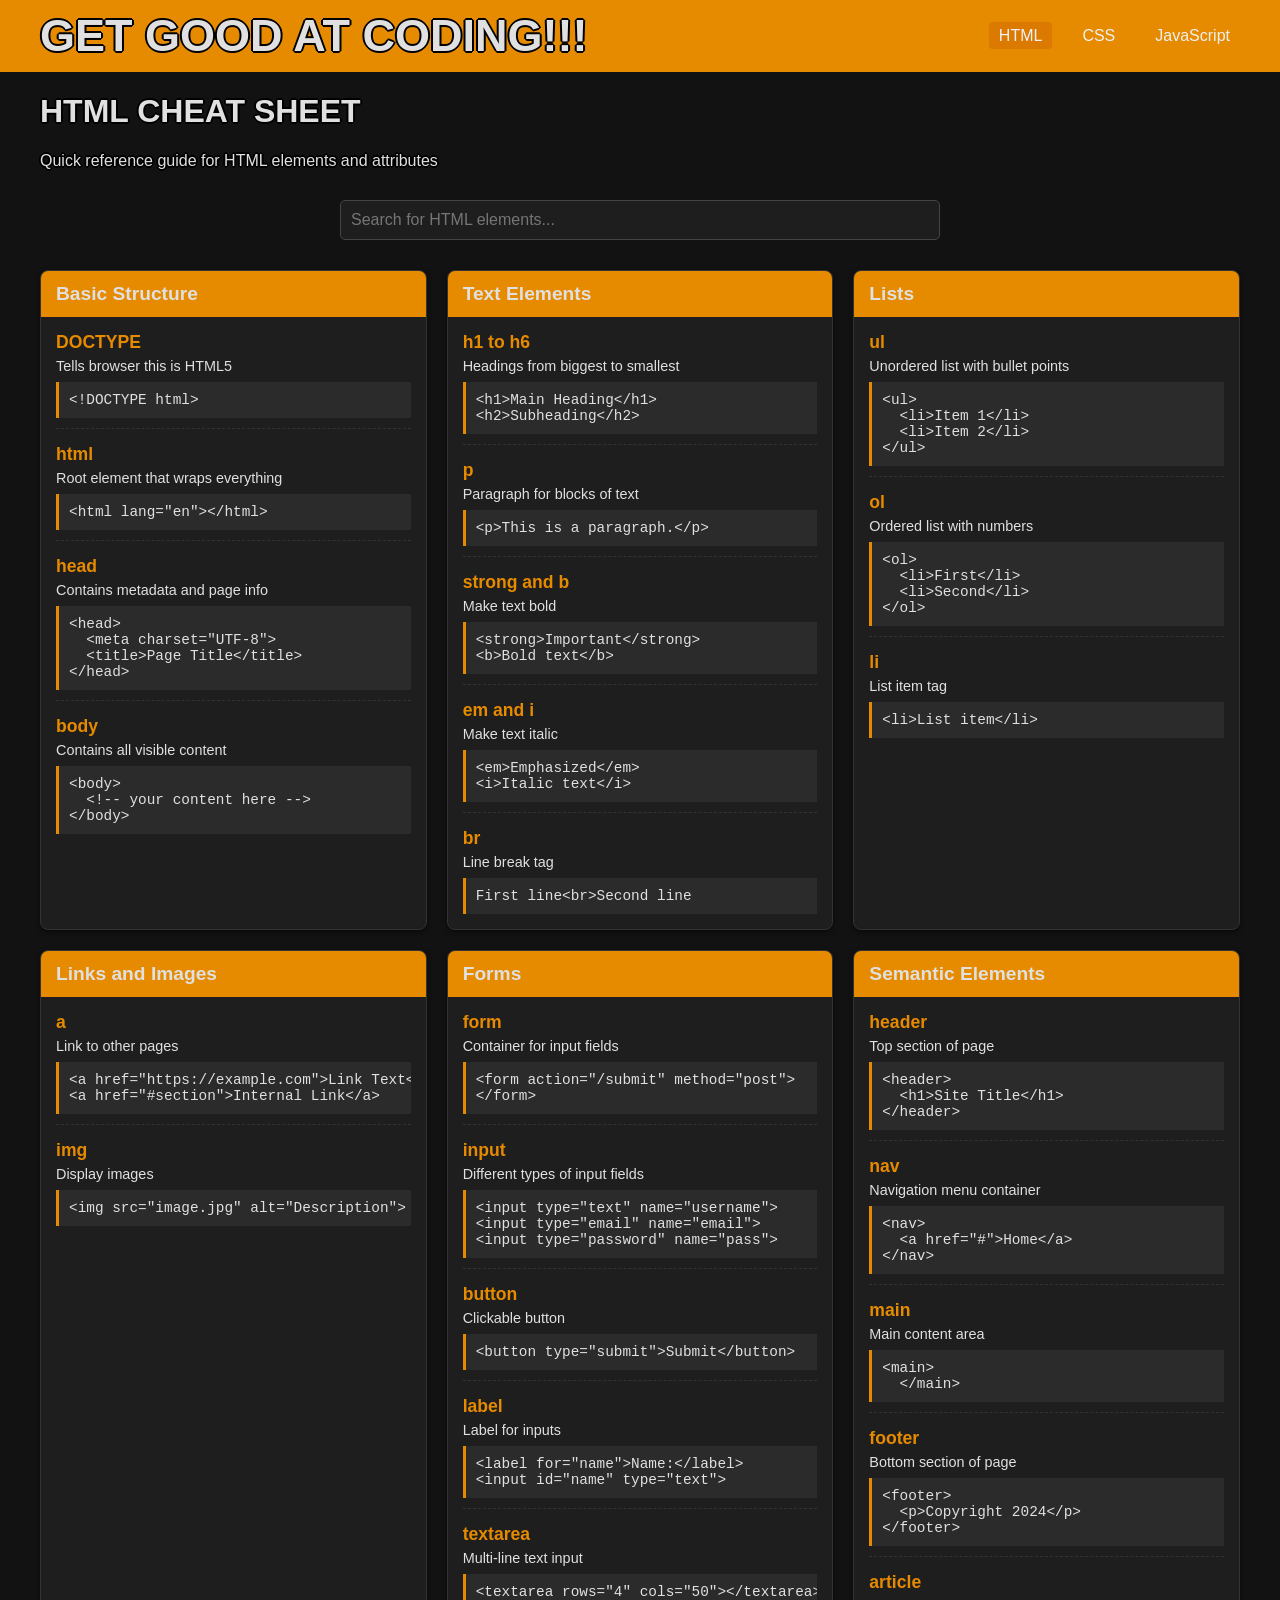
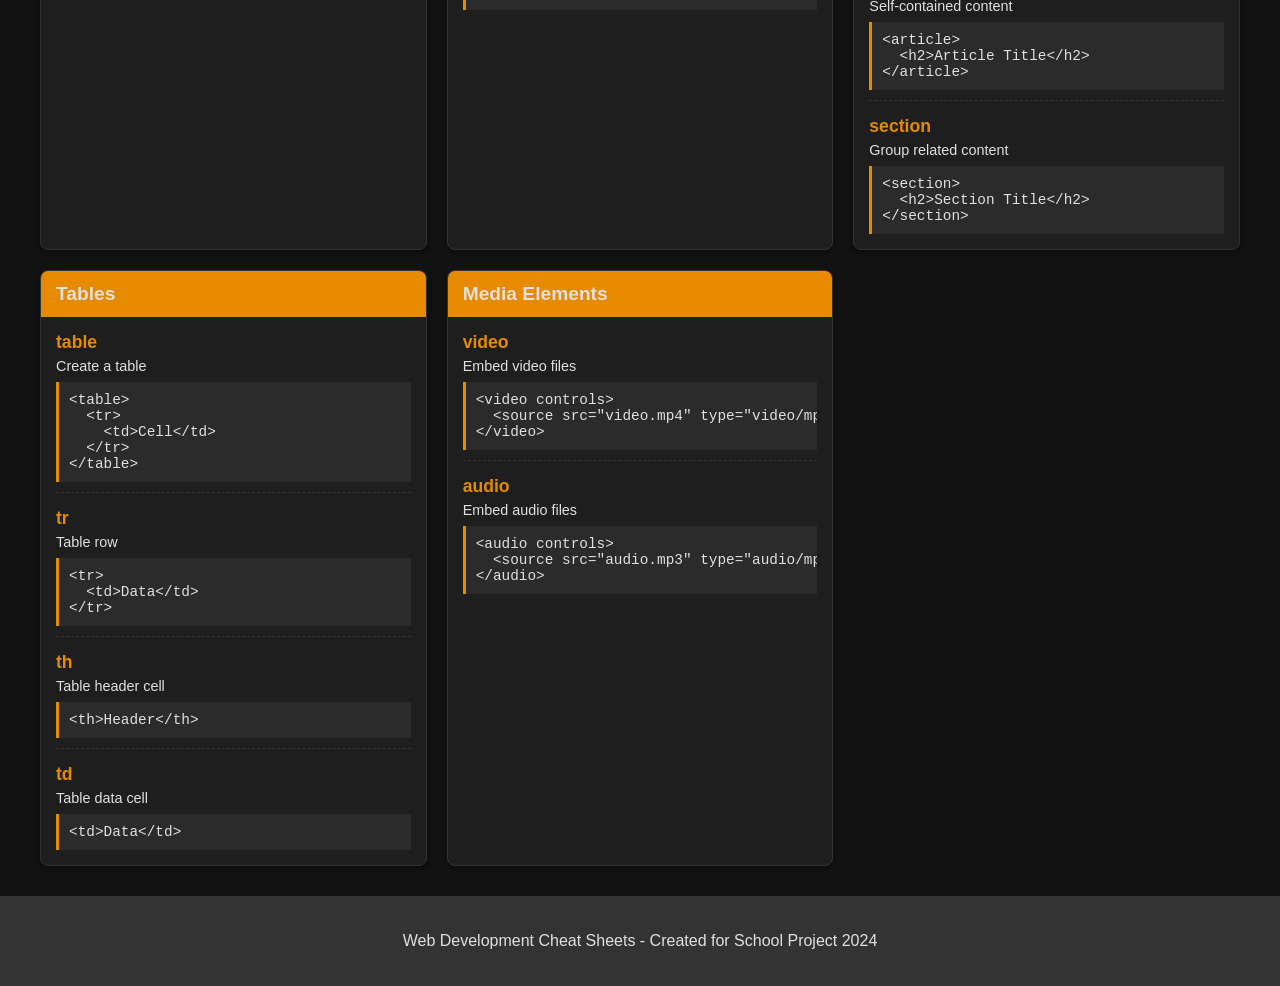
<file: index.html>
<!DOCTYPE html>
<html lang="en">
<head>
    <meta charset="UTF-8">
    <meta name="viewport" content="width=device-width, initial-scale=1.0">
    <title>HTML Cheat Sheet</title>
    <link rel="stylesheet" href="styles.css">
</head>
<body>
    <nav>
        <div class="nav-container">
            <a href="index.html" class="logo">GET GOOD AT CODING!!!</a>
            <ul class="menu">
                <li><a href="index.html" class="active">HTML</a></li>
                <li><a href="css.html">CSS</a></li>
                <li><a href="javascript.html">JavaScript</a></li>
            </ul>
        </div>
    </nav>

    <div class="main-container">
        <div class="title-section">
            <h1>HTML CHEAT SHEET</h1>
            <p>Quick reference guide for HTML elements and attributes</p>
        </div>

        <div class="search-section">
            <input type="text" class="search-bar" id="searchBar" placeholder="Search for HTML elements...">
        </div>

        <div class="card-container" id="cardContainer">
            
            <div class="card">
                <div class="card-title">Basic Structure</div>
                <div class="card-content">
                    <div class="item">
                        <h3>DOCTYPE</h3>
                        <p>Tells browser this is HTML5</p>
                        <div class="code">&lt;!DOCTYPE html&gt;</div>
                    </div>
                    <div class="item">
                        <h3>html</h3>
                        <p>Root element that wraps everything</p>
                        <div class="code">&lt;html lang=&quot;en&quot;&gt;&lt;/html&gt;</div>
                    </div>
                    <div class="item">
                        <h3>head</h3>
                        <p>Contains metadata and page info</p>
                        <div class="code">&lt;head&gt;
  &lt;meta charset=&quot;UTF-8&quot;&gt;
  &lt;title&gt;Page Title&lt;/title&gt;
&lt;/head&gt;</div>
                    </div>
                    <div class="item">
                        <h3>body</h3>
                        <p>Contains all visible content</p>
                        <div class="code">&lt;body&gt;
  &lt;!-- your content here --&gt;
&lt;/body&gt;</div>
                    </div>
                </div>
            </div>

            <div class="card">
                <div class="card-title">Text Elements</div>
                <div class="card-content">
                    <div class="item">
                        <h3>h1 to h6</h3>
                        <p>Headings from biggest to smallest</p>
                        <div class="code">&lt;h1&gt;Main Heading&lt;/h1&gt;
&lt;h2&gt;Subheading&lt;/h2&gt;</div>
                    </div>
                    <div class="item">
                        <h3>p</h3>
                        <p>Paragraph for blocks of text</p>
                        <div class="code">&lt;p&gt;This is a paragraph.&lt;/p&gt;</div>
                    </div>
                    <div class="item">
                        <h3>strong and b</h3>
                        <p>Make text bold</p>
                        <div class="code">&lt;strong&gt;Important&lt;/strong&gt;
&lt;b&gt;Bold text&lt;/b&gt;</div>
                    </div>
                    <div class="item">
                        <h3>em and i</h3>
                        <p>Make text italic</p>
                        <div class="code">&lt;em&gt;Emphasized&lt;/em&gt;
&lt;i&gt;Italic text&lt;/i&gt;</div>
                    </div>
                    <div class="item">
                        <h3>br</h3>
                        <p>Line break tag</p>
                        <div class="code">First line&lt;br&gt;Second line</div>
                    </div>
                </div>
            </div>

            <div class="card">
                <div class="card-title">Lists</div>
                <div class="card-content">
                    <div class="item">
                        <h3>ul</h3>
                        <p>Unordered list with bullet points</p>
                        <div class="code">&lt;ul&gt;
  &lt;li&gt;Item 1&lt;/li&gt;
  &lt;li&gt;Item 2&lt;/li&gt;
&lt;/ul&gt;</div>
                    </div>
                    <div class="item">
                        <h3>ol</h3>
                        <p>Ordered list with numbers</p>
                        <div class="code">&lt;ol&gt;
  &lt;li&gt;First&lt;/li&gt;
  &lt;li&gt;Second&lt;/li&gt;
&lt;/ol&gt;</div>
                    </div>
                    <div class="item">
                        <h3>li</h3>
                        <p>List item tag</p>
                        <div class="code">&lt;li&gt;List item&lt;/li&gt;</div>
                    </div>
                </div>
            </div>

            <div class="card">
                <div class="card-title">Links and Images</div>
                <div class="card-content">
                    <div class="item">
                        <h3>a</h3>
                        <p>Link to other pages</p>
                        <div class="code">&lt;a href=&quot;https://example.com&quot;&gt;Link Text&lt;/a&gt;
&lt;a href=&quot;#section&quot;&gt;Internal Link&lt;/a&gt;</div>
                    </div>
                    <div class="item">
                        <h3>img</h3>
                        <p>Display images</p>
                        <div class="code">&lt;img src=&quot;image.jpg&quot; alt=&quot;Description&quot;&gt;</div>
                    </div>
                </div>
            </div>

            <div class="card">
                <div class="card-title">Forms</div>
                <div class="card-content">
                    <div class="item">
                        <h3>form</h3>
                        <p>Container for input fields</p>
                        <div class="code">&lt;form action=&quot;/submit&quot; method=&quot;post&quot;&gt;
&lt;/form&gt;</div>
                    </div>
                    <div class="item">
                        <h3>input</h3>
                        <p>Different types of input fields</p>
                        <div class="code">&lt;input type=&quot;text&quot; name=&quot;username&quot;&gt;
&lt;input type=&quot;email&quot; name=&quot;email&quot;&gt;
&lt;input type=&quot;password&quot; name=&quot;pass&quot;&gt;</div>
                    </div>
                    <div class="item">
                        <h3>button</h3>
                        <p>Clickable button</p>
                        <div class="code">&lt;button type=&quot;submit&quot;&gt;Submit&lt;/button&gt;</div>
                    </div>
                    <div class="item">
                        <h3>label</h3>
                        <p>Label for inputs</p>
                        <div class="code">&lt;label for=&quot;name&quot;&gt;Name:&lt;/label&gt;
&lt;input id=&quot;name&quot; type=&quot;text&quot;&gt;</div>
                    </div>
                    <div class="item">
                        <h3>textarea</h3>
                        <p>Multi-line text input</p>
                        <div class="code">&lt;textarea rows=&quot;4&quot; cols=&quot;50&quot;&gt;&lt;/textarea&gt;</div>
                    </div>
                </div>
            </div>

            <div class="card">
                <div class="card-title">Semantic Elements</div>
                <div class="card-content">
                    <div class="item">
                        <h3>header</h3>
                        <p>Top section of page</p>
                        <div class="code">&lt;header&gt;
  &lt;h1&gt;Site Title&lt;/h1&gt;
&lt;/header&gt;</div>
                    </div>
                    <div class="item">
                        <h3>nav</h3>
                        <p>Navigation menu container</p>
                        <div class="code">&lt;nav&gt;
  &lt;a href=&quot;#&quot;&gt;Home&lt;/a&gt;
&lt;/nav&gt;</div>
                    </div>
                    <div class="item">
                        <h3>main</h3>
                        <p>Main content area</p>
                        <div class="code">&lt;main&gt;
  &lt;/main&gt;</div>
                    </div>
                    <div class="item">
                        <h3>footer</h3>
                        <p>Bottom section of page</p>
                        <div class="code">&lt;footer&gt;
  &lt;p&gt;Copyright 2024&lt;/p&gt;
&lt;/footer&gt;</div>
                    </div>
                    <div class="item">
                        <h3>article</h3>
                        <p>Self-contained content</p>
                        <div class="code">&lt;article&gt;
  &lt;h2&gt;Article Title&lt;/h2&gt;
&lt;/article&gt;</div>
                    </div>
                    <div class="item">
                        <h3>section</h3>
                        <p>Group related content</p>
                        <div class="code">&lt;section&gt;
  &lt;h2&gt;Section Title&lt;/h2&gt;
&lt;/section&gt;</div>
                    </div>
                </div>
            </div>

            <div class="card">
                <div class="card-title">Tables</div>
                <div class="card-content">
                    <div class="item">
                        <h3>table</h3>
                        <p>Create a table</p>
                        <div class="code">&lt;table&gt;
  &lt;tr&gt;
    &lt;td&gt;Cell&lt;/td&gt;
  &lt;/tr&gt;
&lt;/table&gt;</div>
                    </div>
                    <div class="item">
                        <h3>tr</h3>
                        <p>Table row</p>
                        <div class="code">&lt;tr&gt;
  &lt;td&gt;Data&lt;/td&gt;
&lt;/tr&gt;</div>
                    </div>
                    <div class="item">
                        <h3>th</h3>
                        <p>Table header cell</p>
                        <div class="code">&lt;th&gt;Header&lt;/th&gt;</div>
                    </div>
                    <div class="item">
                        <h3>td</h3>
                        <p>Table data cell</p>
                        <div class="code">&lt;td&gt;Data&lt;/td&gt;</div>
                    </div>
                </div>
            </div>

            <div class="card">
                <div class="card-title">Media Elements</div>
                <div class="card-content">
                    <div class="item">
                        <h3>video</h3>
                        <p>Embed video files</p>
                        <div class="code">&lt;video controls&gt;
  &lt;source src=&quot;video.mp4&quot; type=&quot;video/mp4&quot;&gt;
&lt;/video&gt;</div>
                    </div>
                    <div class="item">
                        <h3>audio</h3>
                        <p>Embed audio files</p>
                        <div class="code">&lt;audio controls&gt;
  &lt;source src=&quot;audio.mp3&quot; type=&quot;audio/mpeg&quot;&gt;
&lt;/audio&gt;</div>
                    </div>
                </div>
            </div>
        </div>
    </div>

    <footer>
        <p>Web Development Cheat Sheets - Created for School Project 2024</p>
    </footer>

    <script src="script.js"></script>
</body>
</html>
</file>
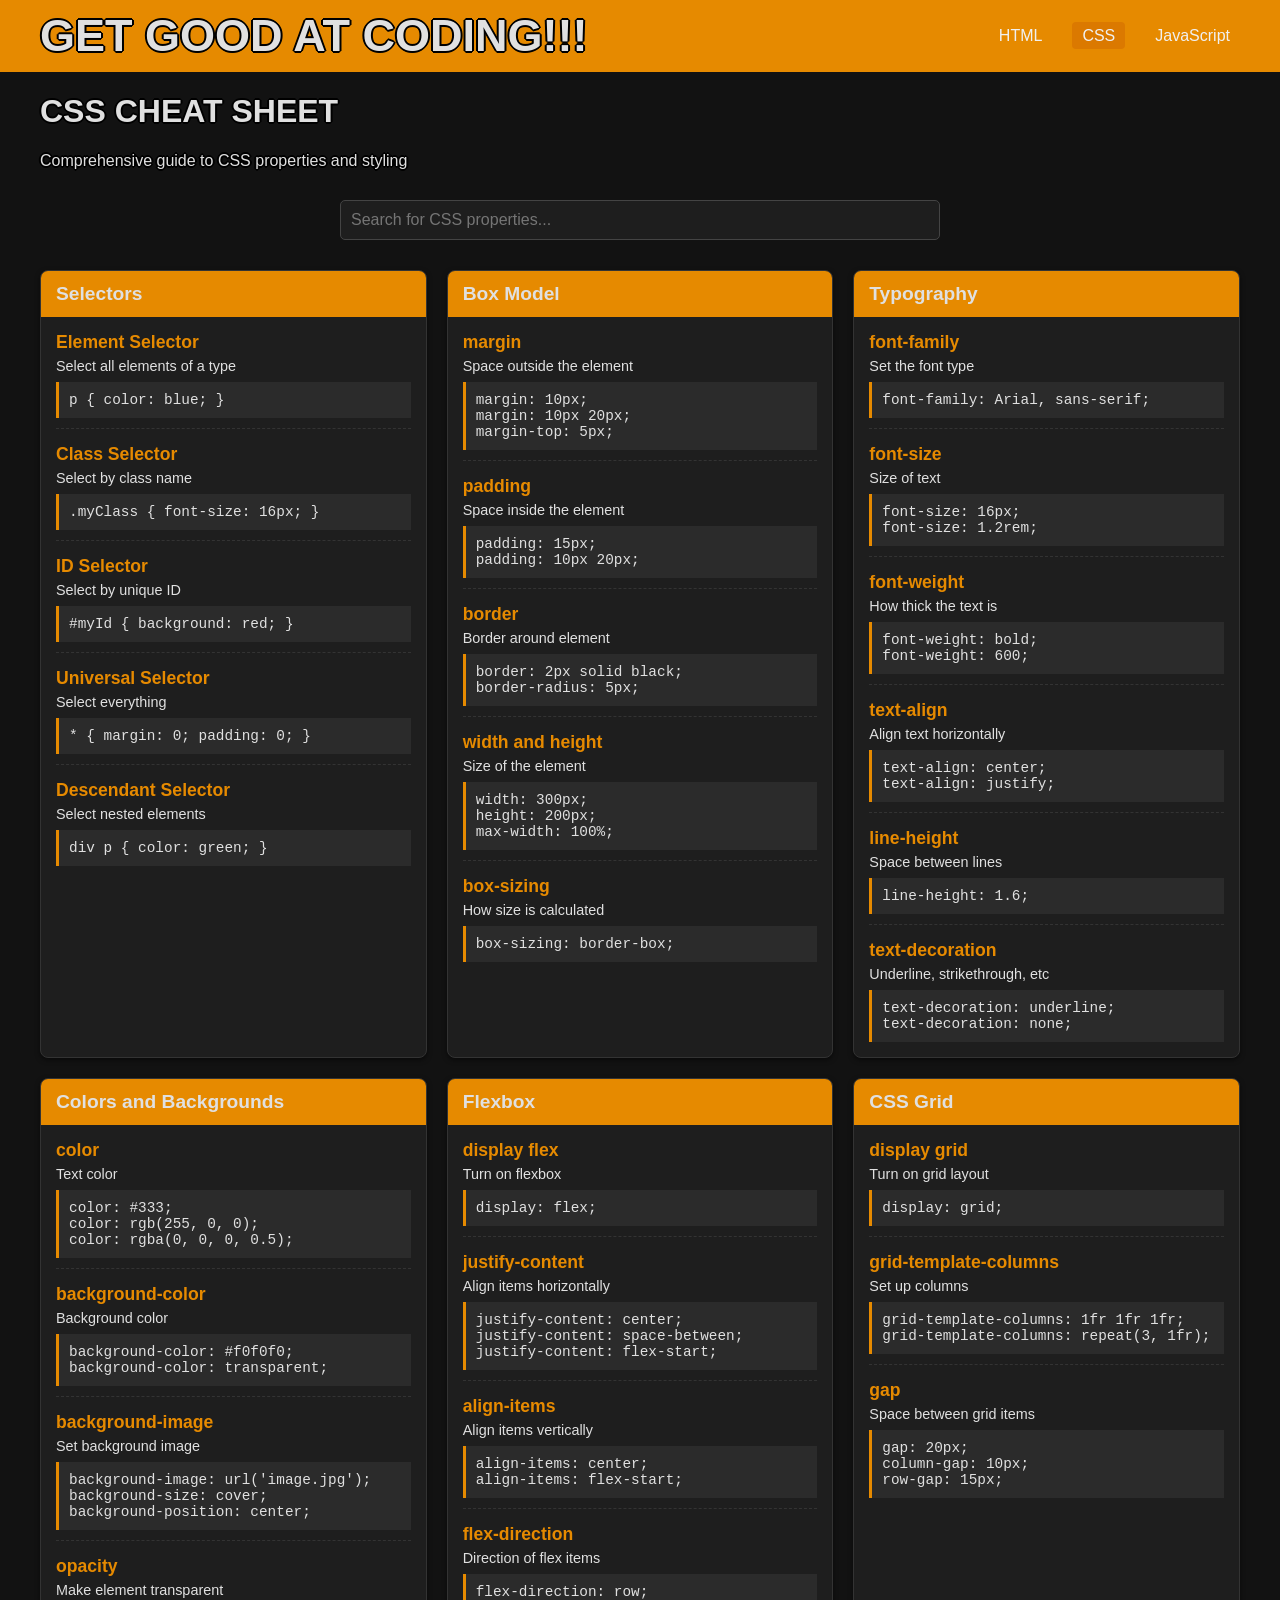
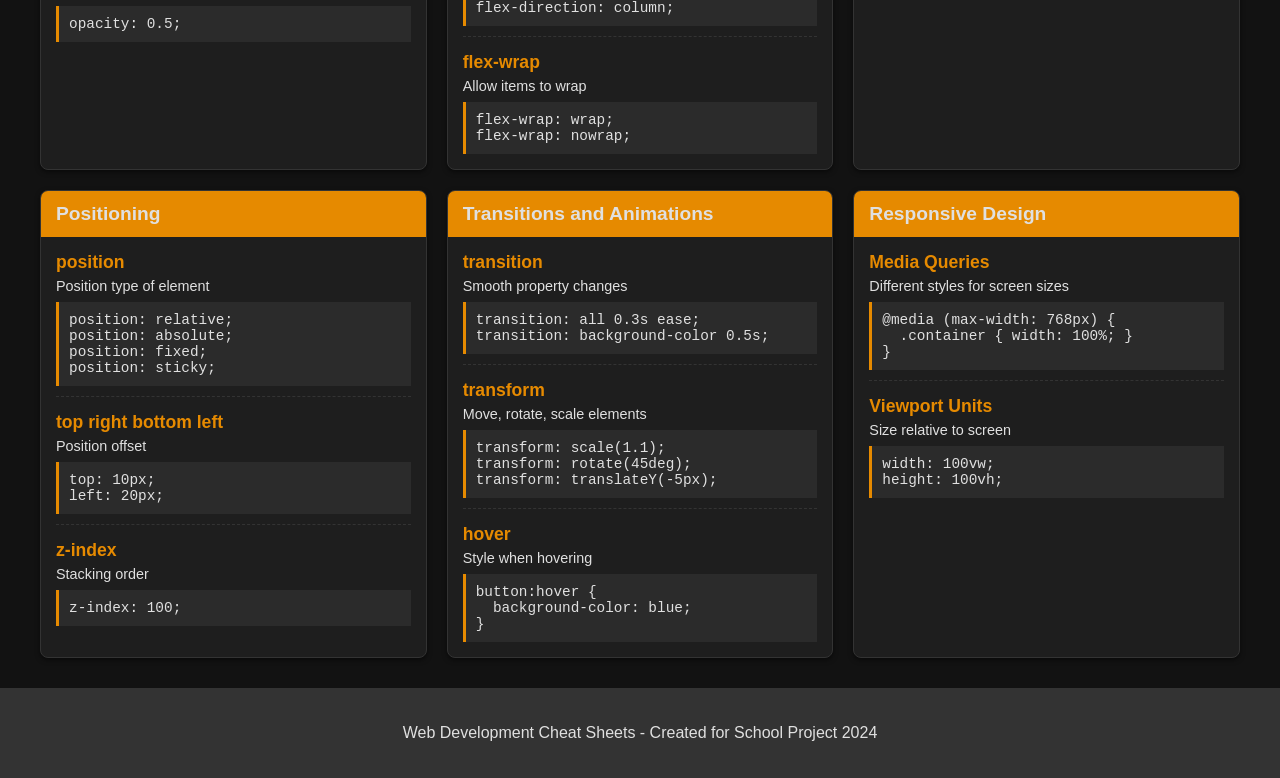
<file: css.html>
<!DOCTYPE html>
<html lang="en">
<head>
    <meta charset="UTF-8">
    <meta name="viewport" content="width=device-width, initial-scale=1.0">
    <title>CSS Cheat Sheet</title>
    <link rel="stylesheet" href="styles.css">
</head>
<body>
    <nav>
        <div class="nav-container">
            <a href="index.html" class="logo">GET GOOD AT CODING!!!</a>
            <ul class="menu">
                <li><a href="index.html">HTML</a></li>
                <li><a href="css.html" class="active">CSS</a></li>
                <li><a href="javascript.html">JavaScript</a></li>
            </ul>
        </div>
    </nav>

    <div class="main-container">
        <div class="title-section">
            <h1>CSS CHEAT SHEET</h1>
            <p>Comprehensive guide to CSS properties and styling</p>
        </div>

        <div class="search-section">
            <input type="text" class="search-bar" id="searchBar" placeholder="Search for CSS properties...">
        </div>

        <div class="card-container" id="cardContainer">
            
            <div class="card">
                <div class="card-title">Selectors</div>
                <div class="card-content">
                    <div class="item">
                        <h3>Element Selector</h3>
                        <p>Select all elements of a type</p>
                        <div class="code">p { color: blue; }</div>
                    </div>
                    <div class="item">
                        <h3>Class Selector</h3>
                        <p>Select by class name</p>
                        <div class="code">.myClass { font-size: 16px; }</div>
                    </div>
                    <div class="item">
                        <h3>ID Selector</h3>
                        <p>Select by unique ID</p>
                        <div class="code">#myId { background: red; }</div>
                    </div>
                    <div class="item">
                        <h3>Universal Selector</h3>
                        <p>Select everything</p>
                        <div class="code">* { margin: 0; padding: 0; }</div>
                    </div>
                    <div class="item">
                        <h3>Descendant Selector</h3>
                        <p>Select nested elements</p>
                        <div class="code">div p { color: green; }</div>
                    </div>
                </div>
            </div>

            <div class="card">
                <div class="card-title">Box Model</div>
                <div class="card-content">
                    <div class="item">
                        <h3>margin</h3>
                        <p>Space outside the element</p>
                        <div class="code">margin: 10px;
margin: 10px 20px;
margin-top: 5px;</div>
                    </div>
                    <div class="item">
                        <h3>padding</h3>
                        <p>Space inside the element</p>
                        <div class="code">padding: 15px;
padding: 10px 20px;</div>
                    </div>
                    <div class="item">
                        <h3>border</h3>
                        <p>Border around element</p>
                        <div class="code">border: 2px solid black;
border-radius: 5px;</div>
                    </div>
                    <div class="item">
                        <h3>width and height</h3>
                        <p>Size of the element</p>
                        <div class="code">width: 300px;
height: 200px;
max-width: 100%;</div>
                    </div>
                    <div class="item">
                        <h3>box-sizing</h3>
                        <p>How size is calculated</p>
                        <div class="code">box-sizing: border-box;</div>
                    </div>
                </div>
            </div>

            <div class="card">
                <div class="card-title">Typography</div>
                <div class="card-content">
                    <div class="item">
                        <h3>font-family</h3>
                        <p>Set the font type</p>
                        <div class="code">font-family: Arial, sans-serif;</div>
                    </div>
                    <div class="item">
                        <h3>font-size</h3>
                        <p>Size of text</p>
                        <div class="code">font-size: 16px;
font-size: 1.2rem;</div>
                    </div>
                    <div class="item">
                        <h3>font-weight</h3>
                        <p>How thick the text is</p>
                        <div class="code">font-weight: bold;
font-weight: 600;</div>
                    </div>
                    <div class="item">
                        <h3>text-align</h3>
                        <p>Align text horizontally</p>
                        <div class="code">text-align: center;
text-align: justify;</div>
                    </div>
                    <div class="item">
                        <h3>line-height</h3>
                        <p>Space between lines</p>
                        <div class="code">line-height: 1.6;</div>
                    </div>
                    <div class="item">
                        <h3>text-decoration</h3>
                        <p>Underline, strikethrough, etc</p>
                        <div class="code">text-decoration: underline;
text-decoration: none;</div>
                    </div>
                </div>
            </div>

            <div class="card">
                <div class="card-title">Colors and Backgrounds</div>
                <div class="card-content">
                    <div class="item">
                        <h3>color</h3>
                        <p>Text color</p>
                        <div class="code">color: #333;
color: rgb(255, 0, 0);
color: rgba(0, 0, 0, 0.5);</div>
                    </div>
                    <div class="item">
                        <h3>background-color</h3>
                        <p>Background color</p>
                        <div class="code">background-color: #f0f0f0;
background-color: transparent;</div>
                    </div>
                    <div class="item">
                        <h3>background-image</h3>
                        <p>Set background image</p>
                        <div class="code">background-image: url('image.jpg');
background-size: cover;
background-position: center;</div>
                    </div>
                    <div class="item">
                        <h3>opacity</h3>
                        <p>Make element transparent</p>
                        <div class="code">opacity: 0.5;</div>
                    </div>
                </div>
            </div>

            <div class="card">
                <div class="card-title">Flexbox</div>
                <div class="card-content">
                    <div class="item">
                        <h3>display flex</h3>
                        <p>Turn on flexbox</p>
                        <div class="code">display: flex;</div>
                    </div>
                    <div class="item">
                        <h3>justify-content</h3>
                        <p>Align items horizontally</p>
                        <div class="code">justify-content: center;
justify-content: space-between;
justify-content: flex-start;</div>
                    </div>
                    <div class="item">
                        <h3>align-items</h3>
                        <p>Align items vertically</p>
                        <div class="code">align-items: center;
align-items: flex-start;</div>
                    </div>
                    <div class="item">
                        <h3>flex-direction</h3>
                        <p>Direction of flex items</p>
                        <div class="code">flex-direction: row;
flex-direction: column;</div>
                    </div>
                    <div class="item">
                        <h3>flex-wrap</h3>
                        <p>Allow items to wrap</p>
                        <div class="code">flex-wrap: wrap;
flex-wrap: nowrap;</div>
                    </div>
                </div>
            </div>

            <div class="card">
                <div class="card-title">CSS Grid</div>
                <div class="card-content">
                    <div class="item">
                        <h3>display grid</h3>
                        <p>Turn on grid layout</p>
                        <div class="code">display: grid;</div>
                    </div>
                    <div class="item">
                        <h3>grid-template-columns</h3>
                        <p>Set up columns</p>
                        <div class="code">grid-template-columns: 1fr 1fr 1fr;
grid-template-columns: repeat(3, 1fr);</div>
                    </div>
                    <div class="item">
                        <h3>gap</h3>
                        <p>Space between grid items</p>
                        <div class="code">gap: 20px;
column-gap: 10px;
row-gap: 15px;</div>
                    </div>
                </div>
            </div>

            <div class="card">
                <div class="card-title">Positioning</div>
                <div class="card-content">
                    <div class="item">
                        <h3>position</h3>
                        <p>Position type of element</p>
                        <div class="code">position: relative;
position: absolute;
position: fixed;
position: sticky;</div>
                    </div>
                    <div class="item">
                        <h3>top right bottom left</h3>
                        <p>Position offset</p>
                        <div class="code">top: 10px;
left: 20px;</div>
                    </div>
                    <div class="item">
                        <h3>z-index</h3>
                        <p>Stacking order</p>
                        <div class="code">z-index: 100;</div>
                    </div>
                </div>
            </div>

            <div class="card">
                <div class="card-title">Transitions and Animations</div>
                <div class="card-content">
                    <div class="item">
                        <h3>transition</h3>
                        <p>Smooth property changes</p>
                        <div class="code">transition: all 0.3s ease;
transition: background-color 0.5s;</div>
                    </div>
                    <div class="item">
                        <h3>transform</h3>
                        <p>Move, rotate, scale elements</p>
                        <div class="code">transform: scale(1.1);
transform: rotate(45deg);
transform: translateY(-5px);</div>
                    </div>
                    <div class="item">
                        <h3>hover</h3>
                        <p>Style when hovering</p>
                        <div class="code">button:hover {
  background-color: blue;
}</div>
                    </div>
                </div>
            </div>

            <div class="card">
                <div class="card-title">Responsive Design</div>
                <div class="card-content">
                    <div class="item">
                        <h3>Media Queries</h3>
                        <p>Different styles for screen sizes</p>
                        <div class="code">@media (max-width: 768px) {
  .container { width: 100%; }
}</div>
                    </div>
                    <div class="item">
                        <h3>Viewport Units</h3>
                        <p>Size relative to screen</p>
                        <div class="code">width: 100vw;
height: 100vh;</div>
                    </div>
                </div>
            </div>
        </div>
    </div>

    <footer>
        <p>Web Development Cheat Sheets - Created for School Project 2024</p>
    </footer>

    <script src="script.js"></script>
</body>
</html>
</file>
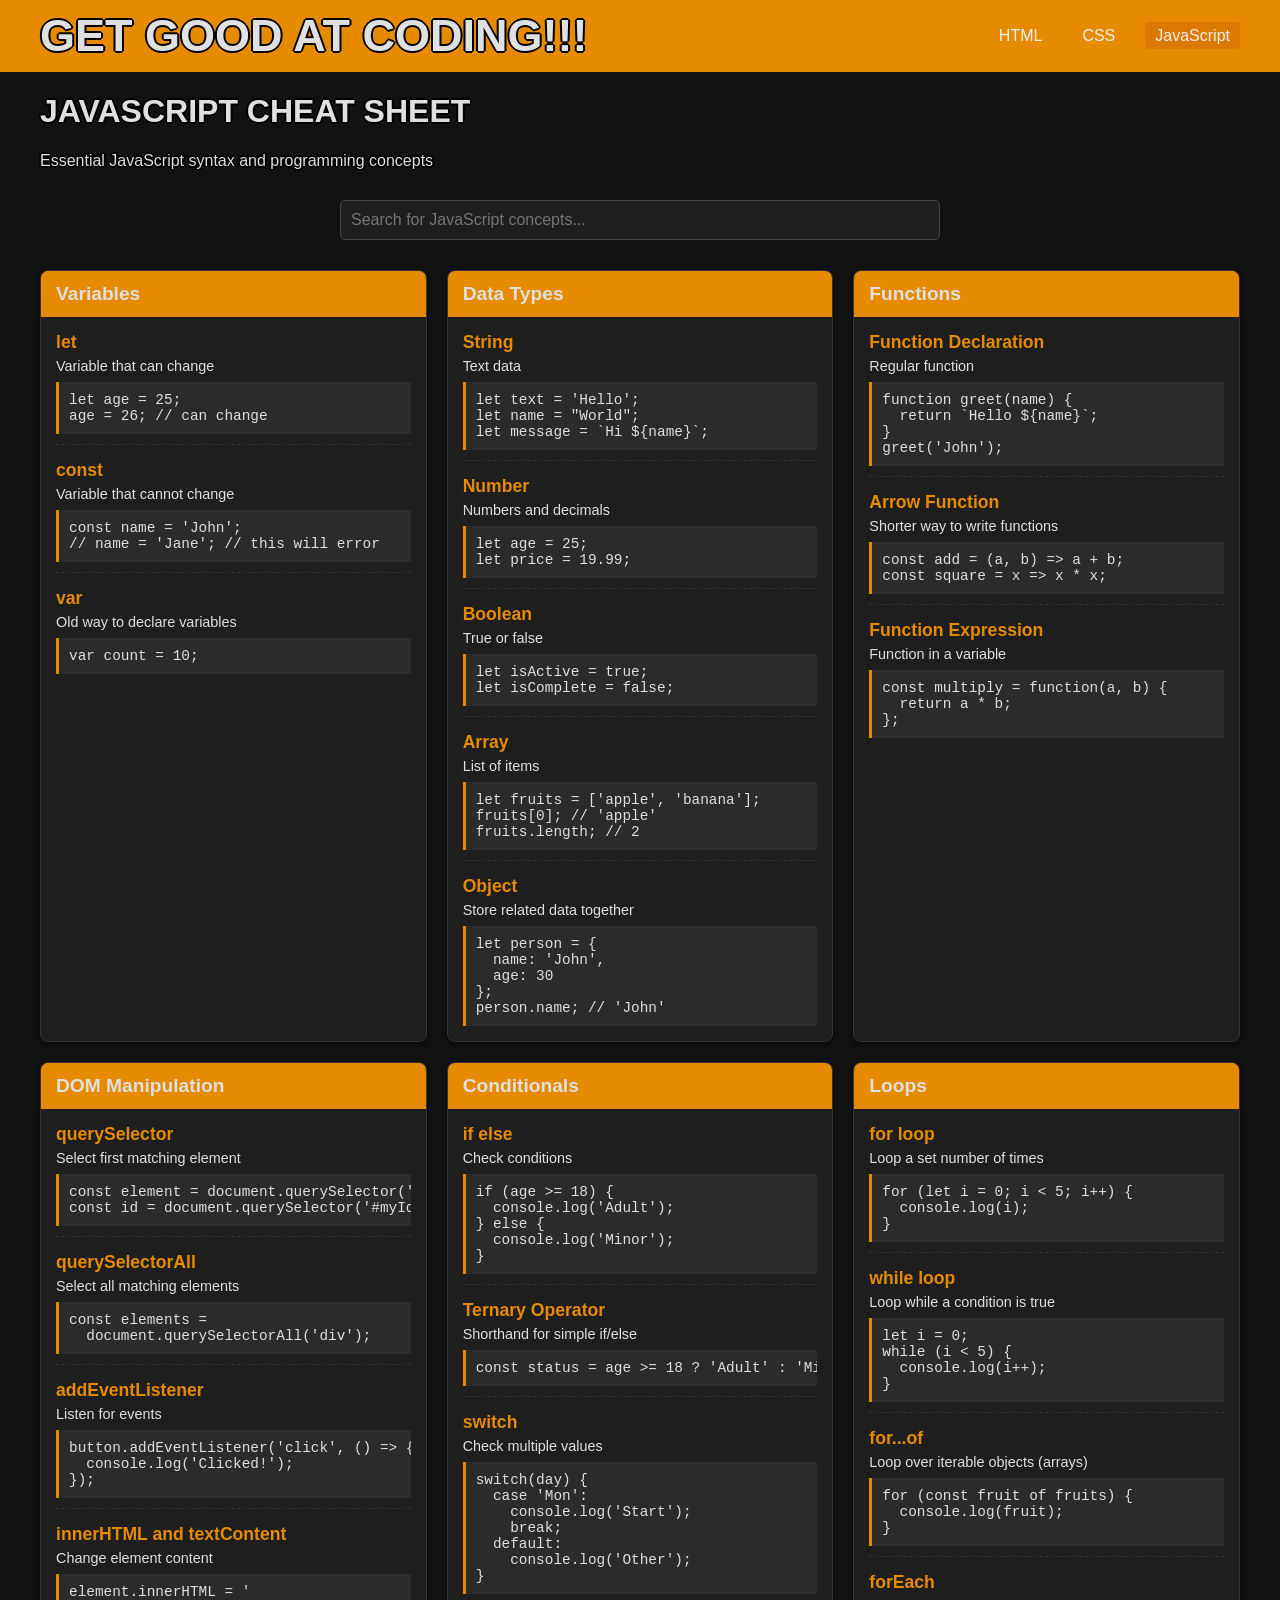
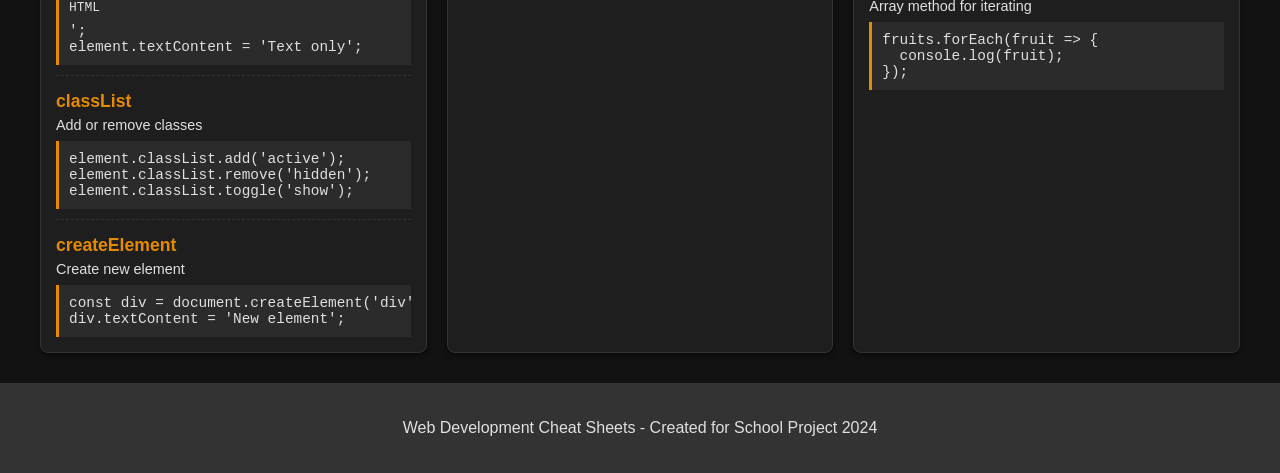
<file: javascript.html>
<!DOCTYPE html>
<html lang="en">
<head>
    <meta charset="UTF-8">
    <meta name="viewport" content="width=device-width, initial-scale=1.0">
    <title>JavaScript Cheat Sheet</title>
    <link rel="stylesheet" href="styles.css">
</head>
<body>
    <nav>
        <div class="nav-container">
            <a href="index.html" class="logo">GET GOOD AT CODING!!!</a>
            <ul class="menu">
                <li><a href="index.html">HTML</a></li>
                <li><a href="css.html">CSS</a></li>
                <li><a href="javascript.html" class="active">JavaScript</a></li>
            </ul>
        </div>
    </nav>

    <div class="main-container">
        <div class="title-section">
            <h1>JAVASCRIPT CHEAT SHEET</h1>
            <p>Essential JavaScript syntax and programming concepts</p>
        </div>

        <div class="search-section">
            <input type="text" class="search-bar" id="searchBar" placeholder="Search for JavaScript concepts...">
        </div>

        <div class="card-container" id="cardContainer">
            
            <div class="card">
                <div class="card-title">Variables</div>
                <div class="card-content">
                    <div class="item">
                        <h3>let</h3>
                        <p>Variable that can change</p>
                        <div class="code">let age = 25;
age = 26; // can change</div>
                    </div>
                    <div class="item">
                        <h3>const</h3>
                        <p>Variable that cannot change</p>
                        <div class="code">const name = 'John';
// name = 'Jane'; // this will error</div>
                    </div>
                    <div class="item">
                        <h3>var</h3>
                        <p>Old way to declare variables</p>
                        <div class="code">var count = 10;</div>
                    </div>
                </div>
            </div>

            <div class="card">
                <div class="card-title">Data Types</div>
                <div class="card-content">
                    <div class="item">
                        <h3>String</h3>
                        <p>Text data</p>
                        <div class="code">let text = 'Hello';
let name = "World";
let message = `Hi ${name}`;</div>
                    </div>
                    <div class="item">
                        <h3>Number</h3>
                        <p>Numbers and decimals</p>
                        <div class="code">let age = 25;
let price = 19.99;</div>
                    </div>
                    <div class="item">
                        <h3>Boolean</h3>
                        <p>True or false</p>
                        <div class="code">let isActive = true;
let isComplete = false;</div>
                    </div>
                    <div class="item">
                        <h3>Array</h3>
                        <p>List of items</p>
                        <div class="code">let fruits = ['apple', 'banana'];
fruits[0]; // 'apple'
fruits.length; // 2</div>
                    </div>
                    <div class="item">
                        <h3>Object</h3>
                        <p>Store related data together</p>
                        <div class="code">let person = {
  name: 'John',
  age: 30
};
person.name; // 'John'</div>
                    </div>
                </div>
            </div>

            <div class="card">
                <div class="card-title">Functions</div>
                <div class="card-content">
                    <div class="item">
                        <h3>Function Declaration</h3>
                        <p>Regular function</p>
                        <div class="code">function greet(name) {
  return `Hello ${name}`;
}
greet('John');</div>
                    </div>
                    <div class="item">
                        <h3>Arrow Function</h3>
                        <p>Shorter way to write functions</p>
                        <div class="code">const add = (a, b) => a + b;
const square = x => x * x;</div>
                    </div>
                    <div class="item">
                        <h3>Function Expression</h3>
                        <p>Function in a variable</p>
                        <div class="code">const multiply = function(a, b) {
  return a * b;
};</div>
                    </div>
                </div>
            </div>

            <div class="card">
                <div class="card-title">DOM Manipulation</div>
                <div class="card-content">
                    <div class="item">
                        <h3>querySelector</h3>
                        <p>Select first matching element</p>
                        <div class="code">const element = document.querySelector('.myClass');
const id = document.querySelector('#myId');</div>
                    </div>
                    <div class="item">
                        <h3>querySelectorAll</h3>
                        <p>Select all matching elements</p>
                        <div class="code">const elements = 
  document.querySelectorAll('div');</div>
                    </div>
                    <div class="item">
                        <h3>addEventListener</h3>
                        <p>Listen for events</p>
                        <div class="code">button.addEventListener('click', () => {
  console.log('Clicked!');
});</div>
                    </div>
                    <div class="item">
                        <h3>innerHTML and textContent</h3>
                        <p>Change element content</p>
                        <div class="code">element.innerHTML = '<p>HTML</p>';
element.textContent = 'Text only';</div>
                    </div>
                    <div class="item">
                        <h3>classList</h3>
                        <p>Add or remove classes</p>
                        <div class="code">element.classList.add('active');
element.classList.remove('hidden');
element.classList.toggle('show');</div>
                    </div>
                    <div class="item">
                        <h3>createElement</h3>
                        <p>Create new element</p>
                        <div class="code">const div = document.createElement('div');
div.textContent = 'New element';</div>
                    </div>
                </div>
            </div>

            <div class="card">
                <div class="card-title">Conditionals</div>
                <div class="card-content">
                    <div class="item">
                        <h3>if else</h3>
                        <p>Check conditions</p>
                        <div class="code">if (age >= 18) {
  console.log('Adult');
} else {
  console.log('Minor');
}</div>
                    </div>
                    <div class="item">
                        <h3>Ternary Operator</h3>
                        <p>Shorthand for simple if/else</p>
                        <div class="code">const status = age >= 18 ? 'Adult' : 'Minor';</div>
                    </div>
                    <div class="item">
                        <h3>switch</h3>
                        <p>Check multiple values</p>
                        <div class="code">switch(day) {
  case 'Mon':
    console.log('Start');
    break;
  default:
    console.log('Other');
}</div>
                    </div>
                </div>
            </div>

            <div class="card">
                <div class="card-title">Loops</div>
                <div class="card-content">
                    <div class="item">
                        <h3>for loop</h3>
                        <p>Loop a set number of times</p>
                        <div class="code">for (let i = 0; i < 5; i++) {
  console.log(i);
}</div>
                    </div>
                    <div class="item">
                        <h3>while loop</h3>
                        <p>Loop while a condition is true</p>
                        <div class="code">let i = 0;
while (i < 5) {
  console.log(i++);
}</div>
                    </div>
                    <div class="item">
                        <h3>for...of</h3>
                        <p>Loop over iterable objects (arrays)</p>
                        <div class="code">for (const fruit of fruits) {
  console.log(fruit);
}</div>
                    </div>
                    <div class="item">
                        <h3>forEach</h3>
                        <p>Array method for iterating</p>
                        <div class="code">fruits.forEach(fruit => {
  console.log(fruit);
});</div>
                    </div>
                </div>
            </div>
            
        </div>
    </div>

    <footer>
        <p>Web Development Cheat Sheets - Created for School Project 2024</p>
    </footer>

    <script src="script.js"></script>
</body>
</html>
</file>
<file: styles.css>
body {
    font-family: Arial, sans-serif;
    margin: 0;
    padding: 0;
    background-color: #121212; 
    color: #e0e0e0; 
}

nav {
    background-color: #e68a00; 
    color: #e0e0e0; 
    padding: 10px 0;
}

.nav-container {
    max-width: 1200px;
    margin: 0 auto;
    display: flex;
    justify-content: space-between;
    align-items: center;
    padding: 0 20px;
}

.logo {
    color: #e0e0e0; 
    text-shadow: 2px 0 black, -2px 0 black, 0 2px black, 0 -2px black, 1px 1px black, -1px -1px black, -1px 1px black, 1px -1px black;
    text-decoration: none;
    font-size: 45px;
    font-weight: bold;
}

.menu {
    list-style: none;
    padding: 0;
    margin: 0;
    display: flex;
}

.menu li {
    margin-left: 20px;
}

.menu a {
    color: #f0f0f0; 
    text-decoration: none;
    padding: 5px 10px;
    border-radius: 4px;
    transition: background-color 0.3s;
}

.menu a:hover, .menu a.active {
    background-color: #db7900;
}

.main-container {
    max-width: 1200px;
    margin: 20px auto;
    padding: 0 20px;
}

.title-section {
    text-align: left;
    margin-bottom: 30px;
    color: #e0e0e0; 
    text-shadow: 2px 0 black, -2px 0 black, 0 2px black, 0 -2px black, 1px 1px black, -1px -1px black, -1px 1px black, 1px -1px black;
}

.search-section {
    margin-bottom: 30px;
    text-align: center;
}

.search-bar {
    width: 100%;
    max-width: 600px;
    padding: 10px;
    font-size: 1em;
    border: 1px solid #444;
    background-color: #1e1e1e;
    color: #e0e0e0;
    border-radius: 5px;
    box-sizing: border-box; 
}

.card-container {
    display: grid;
    grid-template-columns: repeat(auto-fit, minmax(300px, 1fr));
    gap: 20px;
}

.card {
    background-color: #1e1e1e;
    border: 1px solid #333; 
    border-radius: 8px;
    box-shadow: 0 2px 5px rgba(0, 0, 0, 0.5); 
    overflow: hidden;
    transition: transform 0.2s ease-in-out, box-shadow 0.2s ease-in-out;
}

.card:hover {
    transform: scale(1.03);
    box-shadow: 0 8px 15px rgba(0, 0, 0, 0.4); 
    cursor: pointer;
}

.card-title {
    background-color: #e68a00;
    color: #e0e0e0; 
    padding: 12px 15px;
    font-size: 1.2em;
    font-weight: bold;
}

.card-content {
    padding: 15px;
}

.item {
    margin-bottom: 15px;
    padding-bottom: 10px;
    border-bottom: 1px dashed #333; 
}

.item:last-child {
    border-bottom: none;
    margin-bottom: 0;
    padding-bottom: 0;
}

.item h3 {
    margin: 0 0 5px 0;
    font-size: 1.1em;
    color: #e68a00; 
}

.item p {
    margin: 0 0 8px 0;
    font-size: 0.9em;
}

.code {
    background-color: #2b2b2b; 
    border-left: 3px solid #e68a00; 
    padding: 10px;
    font-family: 'Consolas', 'Courier New', monospace;
    font-size: 0.9em;
    display: block;
    white-space: pre; 
    overflow-x: auto;
}

footer {
    text-align: center;
    padding: 20px;
    background-color: #333;
    color: #e0e0e0; 
    margin-top: 30px;
}
</file>
